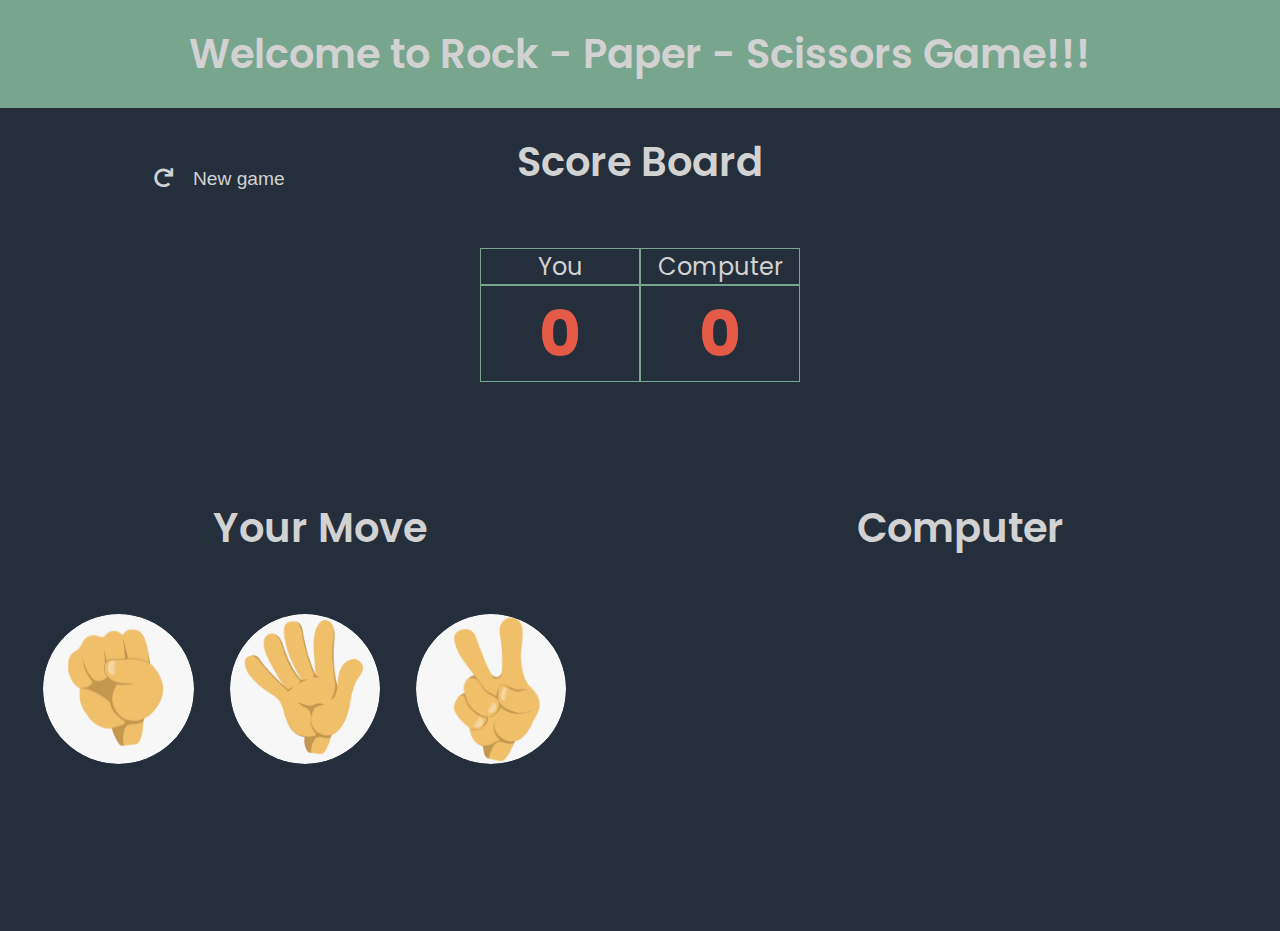
<file: index.html>
<!DOCTYPE html>
<html lang="en">
<head>
    <meta charset="UTF-8">
    <meta name="viewport" content="width=device-width, initial-scale=1.0">
    <meta http-equiv="X-UA-Compatible" content="ie=edge">
    <link href="https://fonts.googleapis.com/css?family=Poppins&display=swap" rel="stylesheet">
    <link rel="stylesheet" href="./fontawesome.min.css">
    <link rel="stylesheet" href="./all.min.css">
    <link rel="stylesheet" href="./main.css">
    <title>Rock Paper Scissors</title>
</head>
<body>
    <header class="header-box">
        <p class="header">Welcome to Rock - Paper - Scissors Game!!!</p>
    </header>
    <main class="main clearfix">
        <button class="btn-new"><i class="fa fa-redo"></i> New game</button>
        <div class="header">Score Board</div>
        <div class="player-name">
            <p class="name">You</p>
            <p class="name">Computer</p>
        </div>
        <div class="scores">
            <div class="score-0">2</div>
            <div class="score-1">3</div>
        </div>
        <div class="result">
                <p id="result_text">Result</p>
            </div>
        <div class="moves">
            <div class="move-0">
                <div class="header">Your Move</div>
                <div class="choice">
                    <img src="./img/rock.png" alt="Rock" class="image" id="rock"> 
                    <img src="./img/paper.png" alt="Paper" class="image" id="paper">
                    <img src="./img/scissors.png" alt="Scissors" class="image" id="scissors">
                </div>
            </div>
            <div class="move-1">
                <div class="header">Computer</div>
                <img src="./img/paper.png" alt="" id="imageComp">
            </div>
        </div>
        <!-- <button class="play">Play</button> -->

        <!-- <div class="result">
            <p id="result_text">Result</p>
            <div class="btn-cont"><button>continue</button></div>
        </div> -->
    </main>


    <script src="./app.js"></script>
</body>
</html>
</file>
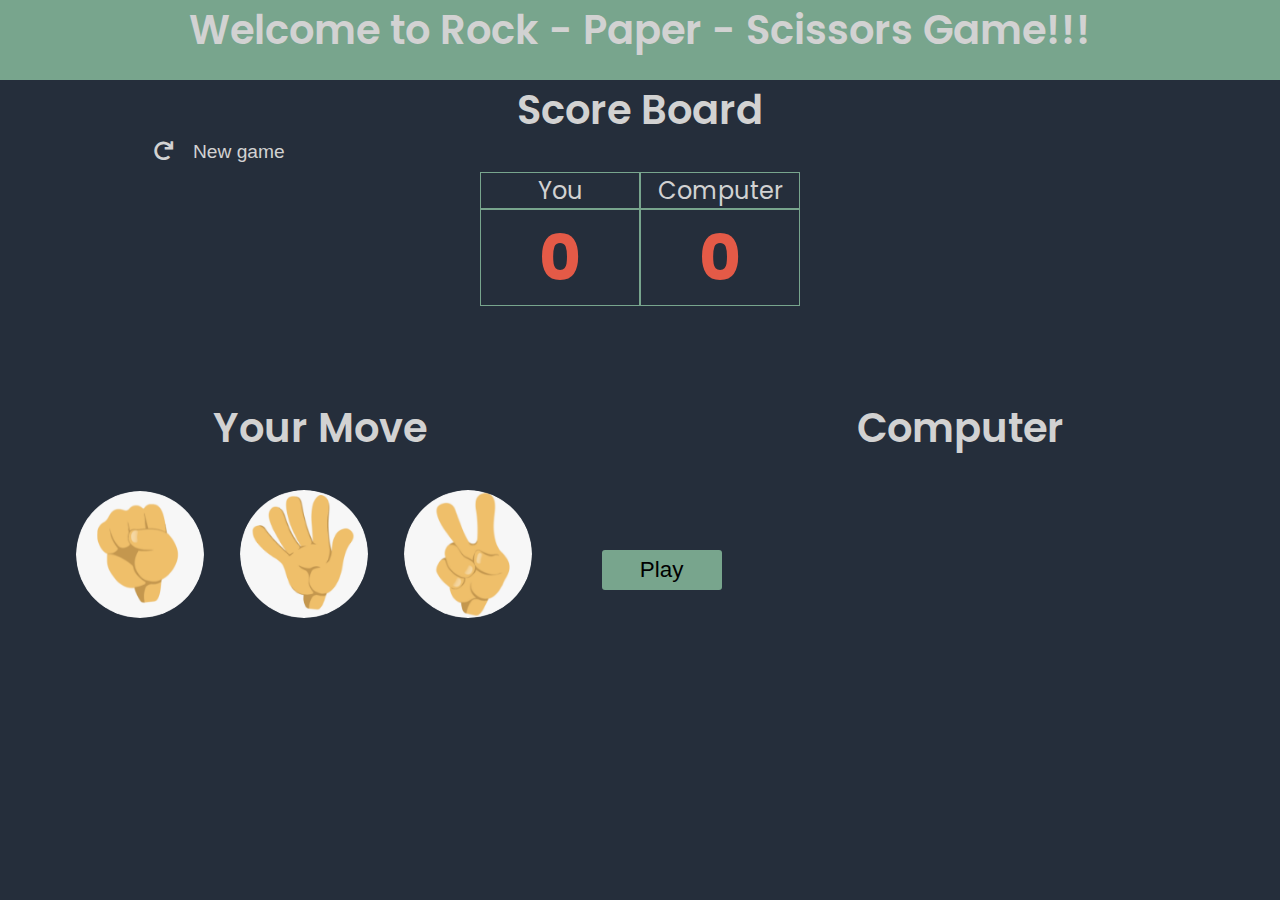
<file: rpc_alt_game/index.html>
<!-- Original plan: 
Make a Play button, user can change their choices before hitting the Play button 
Play button: computer choice shows, result pops up, User click continue to continue. 
==> UX perspective: not a very good design! User needs to click too many buttons. 
It's a simple game, keep it simple!  -->



<!DOCTYPE html>
<html lang="en">
<head>
    <meta charset="UTF-8">
    <meta name="viewport" content="width=device-width, initial-scale=1.0">
    <meta http-equiv="X-UA-Compatible" content="ie=edge">
    <link href="https://fonts.googleapis.com/css?family=Poppins&display=swap" rel="stylesheet">
    <link rel="stylesheet" href="./fontawesome.min.css">
    <link rel="stylesheet" href="./all.min.css">
    <link rel="stylesheet" href="./main.css">
    <title>Rock Paper Scissors</title>
</head>
<body>
    <header class="header-box">
        <p class="header">Welcome to Rock - Paper - Scissors Game!!!</p>
    </header>
    <main class="main clearfix">
        <button class="btn-new"><i class="fa fa-redo"></i> New game</button>
        <div class="header">Score Board</div>
        <div class="player-name">
            <p class="name">You</p>
            <p class="name">Computer</p>
        </div>
        <div class="scores">
            <div class="score-0">2</div>
            <div class="score-1">3</div>
        </div>
        <div class="result">
                <p id="result_text">Result</p>
            </div>
        <div class="moves">
            <div class="move-0">
                <div class="header">Your Move</div>
                <div class="choice">
                    <img src="./img/rock.png" alt="Rock" class="image" id="rock"> 
                    <img src="./img/paper.png" alt="Paper" class="image" id="paper">
                    <img src="./img/scissors.png" alt="Scissors" class="image" id="scissors">
                </div>
            </div>
            <div class="move-1">
                <div class="header">Computer</div>
                <img src="./img/paper.png" alt="" id="imageComp">
            </div>
        </div>
        <button class="btn-play">Play</button>

        <!-- <div class="result">
            <p id="result_text">Result</p>
            <div class="btn-cont"><button>continue</button></div>
        </div> -->
    </main>


    <script src="./app.js"></script>
</body>
</html>
</file>
<file: main.css>
*{
    margin: 0;
    padding: 0;
    box-sizing: border-box;
}

body{
    background-color: #252E3B;
    position: relative;
    font-family: 'Poppins', sans-serif;
    color: #d2d2d2; 
}
button:hover{
    transform: translateY(-4px);
}
button:active{
    transform: translateY(-1px);
}
button:focus{
    outline: none; 
}

img{
    transition: all .3s;
}

.clearfix::after{
    content: ''; 
    display: table;
    clear: both; 
}

.header-box{
    width: 100%;
    height: 12vh; 
    background-color: #78A58D;
}

.header{
    padding: 1.5rem;
    font-weight: 600;
    font-size: 2.5rem;
    text-align: center;
    margin-bottom: 2rem;
}

.main{
    text-align: center;
}

.btn-new{
    text-align: center;
}

.btn-new{
    position: absolute;
    top: 18%;
    left: 12%;
    background: none;
    border: none;
    color:  #d2d2d2; 
    font-size: 1.2rem;
    font-weight: 100;
    cursor: pointer;
    transition: all .2s;
}
.btn-new i{
    margin-right: 15px;
}

.player-name, .scores{
    width: 25%;
    margin: auto;
    display: flex;
    justify-content: space-between;
    flex-direction: row;
}
.name, .score-0, .score-1{
    width: 50%;
    font-size: 1.5rem;
    border: 1px solid #78a58d;
}

.score-0, .score-1{
    font-size: 4rem;
    font-weight: 700;
    color: #E45A47;
}

.moves{
    display: flex;
    flex-direction: row;
    width: 100%;
    justify-content: space-between;
    padding-bottom: 5rem;
}
.move-0, .move-1{
    width: 50%;
    overflow: hidden;
}

.move-0 img{
    margin-bottom: 5rem;
    margin-right: 2rem;
    cursor: pointer;
    transition: all .3s;
    border-radius: 500%;
}

.move-0 img:hover{
    transform: translateY(-10px);
    box-shadow: .5rem .5rem 0.5rem rgba(104, 104, 104, 0.9), 
                -.5rem -.5rem 0.5rem rgba(104, 104, 104, 0.9),
                -.5rem .5rem 0.5rem rgba(104, 104, 104, 0.9),
                .5rem -.5rem 0.5rem rgba(104, 104, 104, 0.9);
}

.move-0 img:active{
    transform: translateY(-1px);
}

/* .chosen{
    transform: translateY(-50px);
} */
.play{
    position: absolute;
    top: 70%;
    left: 47%;
    width: 7.5rem;
    height: 2.5rem; 
    border-radius: 3px;
    border: none; 
    transition: all .3s;
    font-size: 1.4rem;
    background-color: #78a58d;
}
.play:hover{
    transform: translateY(-4px);
}
.play:focus{
    outline: none; 
}
.play:active{
    transform: translateY(-1px);
}

.result{
    visibility: hidden;
    text-transform: uppercase;
    margin-top: 2rem;
    font-size: 2.5rem;
    letter-spacing: 2px;
    color: #78a58d;
}

/* .result button{
    position: absolute;
    margin-top: 1rem;
    font-size: 1.2rem;
    color: #252E3B;
    width: 8rem;
    height: 2rem;
    border: none;
    background-color: rgb(165, 156, 156);
    transition: all .3s;
}
.btn-cont{
    transform: translate(-8%);
    
} */
</file>
<file: rpc_alt_game/main.css>
*{
    margin: 0;
    padding: 0;
    box-sizing: border-box;
}

body{
    background-color: #252E3B;
    position: relative;
    font-family: 'Poppins', sans-serif;
    color: #d2d2d2; 
}
button:hover{
    transform: translateY(-4px);
}
button:active{
    transform: translateY(-1px);
}
button:focus{
    outline: none; 
}

img{
    width: 8rem;
    transition: all .3s;
}

.clearfix::after{
    content: ''; 
    display: table;
    clear: both; 
}

.header-box{
    width: 100%;
    height: 5rem; 
    background-color: #78A58D;
}

.header{
    /* padding: 1.5rem; */
    font-weight: 600;
    font-size: 2.5rem;
    text-align: center;
    margin-bottom: 2rem;
}

.main{
    text-align: center;
}

.btn-new{
    text-align: center;
}

.btn-new{
    position: absolute;
    top: 18%;
    left: 12%;
    background: none;
    border: none;
    color:  #d2d2d2; 
    font-size: 1.2rem;
    font-weight: 100;
    cursor: pointer;
    transition: all .2s;
}
.btn-new i{
    margin-right: 15px;
}

.player-name, .scores{
    width: 25%;
    margin: auto;
    display: flex;
    justify-content: space-between;
    flex-direction: row;
}
.name, .score-0, .score-1{
    width: 50%;
    font-size: 1.5rem;
    border: 1px solid #78a58d;
}

.score-0, .score-1{
    font-size: 4rem;
    font-weight: 700;
    color: #E45A47;
}

.moves{
    display: flex;
    flex-direction: row;
    width: 100%;
    justify-content: space-between;
    padding-bottom: 5rem;
}
.move-0, .move-1{
    width: 50%;
    overflow: hidden;
}

.move-0 img{
    margin-bottom: 5rem;
    margin-right: 2rem;
    cursor: pointer;
    transition: all .3s;
    border-radius: 500%;
}

.move-0 img:hover{
    transform: translateY(-10px);
    box-shadow: .5rem .5rem 0.5rem rgba(104, 104, 104, 0.9), 
                -.5rem -.5rem 0.5rem rgba(104, 104, 104, 0.9),
                -.5rem .5rem 0.5rem rgba(104, 104, 104, 0.9),
                .5rem -.5rem 0.5rem rgba(104, 104, 104, 0.9);
}

.move-0 img:active{
    transform: translateY(-1px);
}

.chosen{
    transform: scale(1.3);
}
.btn-play{
    position: absolute;
    top: 70%;
    left: 47%;
    width: 7.5rem;
    height: 2.5rem; 
    border-radius: 3px;
    border: none; 
    transition: all .3s;
    font-size: 1.4rem;
    background-color: #78a58d;
}
.btn-play:hover{
    transform: translateY(-4px);
}
.btn-play:focus{
    outline: none; 
}
.bt-play:active{
    transform: translateY(-1px);
}

.result{
    visibility: hidden;
    text-transform: uppercase;
    margin-top: 2rem;
    font-size: 2.5rem;
    letter-spacing: 2px;
    color: #78a58d;
}

/* .result button{
    position: absolute;
    margin-top: 1rem;
    font-size: 1.2rem;
    color: #252E3B;
    width: 8rem;
    height: 2rem;
    border: none;
    background-color: rgb(165, 156, 156);
    transition: all .3s;
}
.btn-cont{
    transform: translate(-8%);
    
} */
</file>
